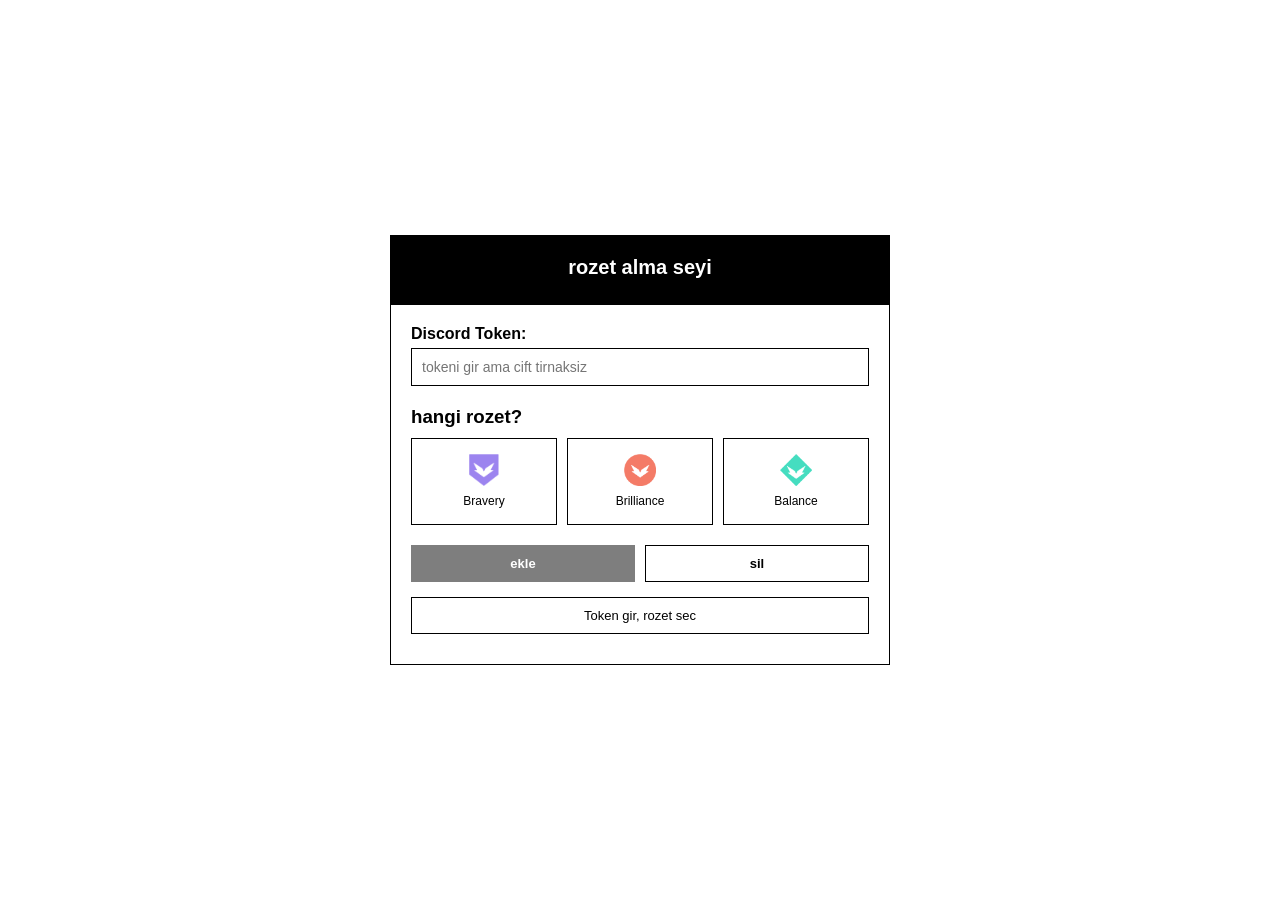
<file: badge.html>
<!DOCTYPE html>
<html lang="en">
<head>
    <meta charset="UTF-8">
    <meta name="viewport" content="width=device-width, initial-scale=1.0">
    <title>qwe</title>
    <link rel="stylesheet" href="badge.css">
</head>
<body>
    <div class="container">
        <div class="header">
            <h1>rozet alma seyi</h1>
        </div>

        <div class="main-content">
            <div class="token-section">
                <label for="token">Discord Token:</label>
                <input type="password" id="token" placeholder="tokeni gir ama cift tirnaksiz" >
                <button id="toggleToken" class="toggle-btn"></button>
            </div>

            <div class="badge-selection">
                <h3>hangi rozet?</h3>
                <div class="badge-options">
                    <div class="badge-option" data-house="2">
                        <div class="badge-icon brilliance"><img src="bravery.png" alt=""></div>
                        <span>Bravery </span>
                    </div>
                    <div class="badge-option" data-house="3">
                        <div class="badge-icon balance"><img src="brilliance.png" alt=""></div>
                        <span>Brilliance</span>
                    </div>
                    <div class="badge-option" data-house="1">
                        <div class="badge-icon bravery"><img src="balance.png" alt=""></div>
                        <span>Balance </span>
                    </div>
                </div>
            </div>

            <div class="action-buttons">
                <button id="setBadge" class="action-btn set-btn" disabled>ekle</button>
                <button id="removeBadge" class="action-btn remove-btn">sil</button>
            </div>

            <div class="status-section">
                <div id="status" class="status-message"></div>
                <div id="loading" class="loading hidden">
                    <div class="spinner"></div>
                    <span>bekle.</span>
                </div>
            </div>
        </div>
    </div>

    <script src="badge.js"></script>
</body>
</html>
</file>
<file: badge.css>
* {
    margin: 0;
    padding: 0;
    box-sizing: border-box;
}

body {
    font-family: Arial, Helvetica, sans-serif;
    background: #ffffff;
    min-height: 100vh;
    display: flex;
    align-items: center;
    justify-content: center;
    padding: 20px;
    color: #000;
}

.container {
    background: #fff;
    max-width: 500px;
    width: 100%;
    border: 1px solid #000;
}

/* Header */
.header {
    background: #000;
    color: #fff;
    padding: 20px;
    text-align: center;
    border-bottom: 1px solid #000;
}

.header h1 {
    font-size: 20px;
    margin-bottom: 5px;
    font-weight: bold;
}

.header p {
    font-size: 13px;
}

/* Main */
.main-content {
    padding: 20px;
}

.token-section {
    margin-bottom: 20px;
}

.token-section label {
    display: block;
    margin-bottom: 5px;
    font-weight: bold;
}

#token {
    width: 100%;
    padding: 10px;
    border: 1px solid #000;
    font-size: 14px;
    background: #fff;
}

#token:focus {
    outline: none;
    border-color: #000;
}

.toggle-btn {
    display: none;
}

/* Badge selection */
.badge-selection h3 {
    margin-bottom: 10px;
    font-weight: bold;
}

.badge-options {
    display: flex;
    gap: 10px;
    margin-bottom: 20px;
}

.badge-option {
    flex: 1;
    padding: 15px 10px;
    border: 1px solid #000;
    text-align: center;
    cursor: pointer;
    background: #fff;
}

.badge-option.selected {
    background: #000;
    color: #fff;
}

.badge-icon {
    font-size: 20px;
    margin-bottom: 5px;
    display: block;
}

.badge-option span {
    font-size: 12px;
}

/* Buttons */
.action-buttons {
    display: flex;
    gap: 10px;
    margin-bottom: 15px;
}

.action-btn {
    flex: 1;
    padding: 10px;
    border: 1px solid #000;
    font-size: 13px;
    font-weight: bold;
    cursor: pointer;
    background: #fff;
    color: #000;
}

.action-btn:disabled {
    opacity: 0.5;
    cursor: not-allowed;
}

.set-btn {
    background: #000;
    color: #fff;
}

.remove-btn {
    background: #fff;
    color: #000;
}

/* Status */
.status-message {
    padding: 10px;
    border: 1px solid #000;
    font-size: 13px;
    text-align: center;
    margin-bottom: 10px;
}

.status-message.success,
.status-message.error,
.status-message.info {
    background: #fff;
    color: #000;
}

/* Loading */
.loading {
    padding: 10px;
    font-size: 13px;
    border: 1px solid #000;
    text-align: center;
}

.loading.hidden {
    display: none;
}

.spinner {
    display: none;
}

/* Footer */
.footer {
    border-top: 1px solid #000;
    padding: 15px;
    text-align: center;
    font-size: 12px;
    background: #fff;
}

.footer strong {
    color: #000;
}

/* Responsive */
@media (max-width: 480px) {
    .badge-options,
    .action-buttons {
        flex-direction: column;
    }
}
.badge-icon img {
    width: 32px;
    height: 32px;
    object-fit: contain;
    display: block;
    margin: 0 auto 5px auto;
}
</file>
